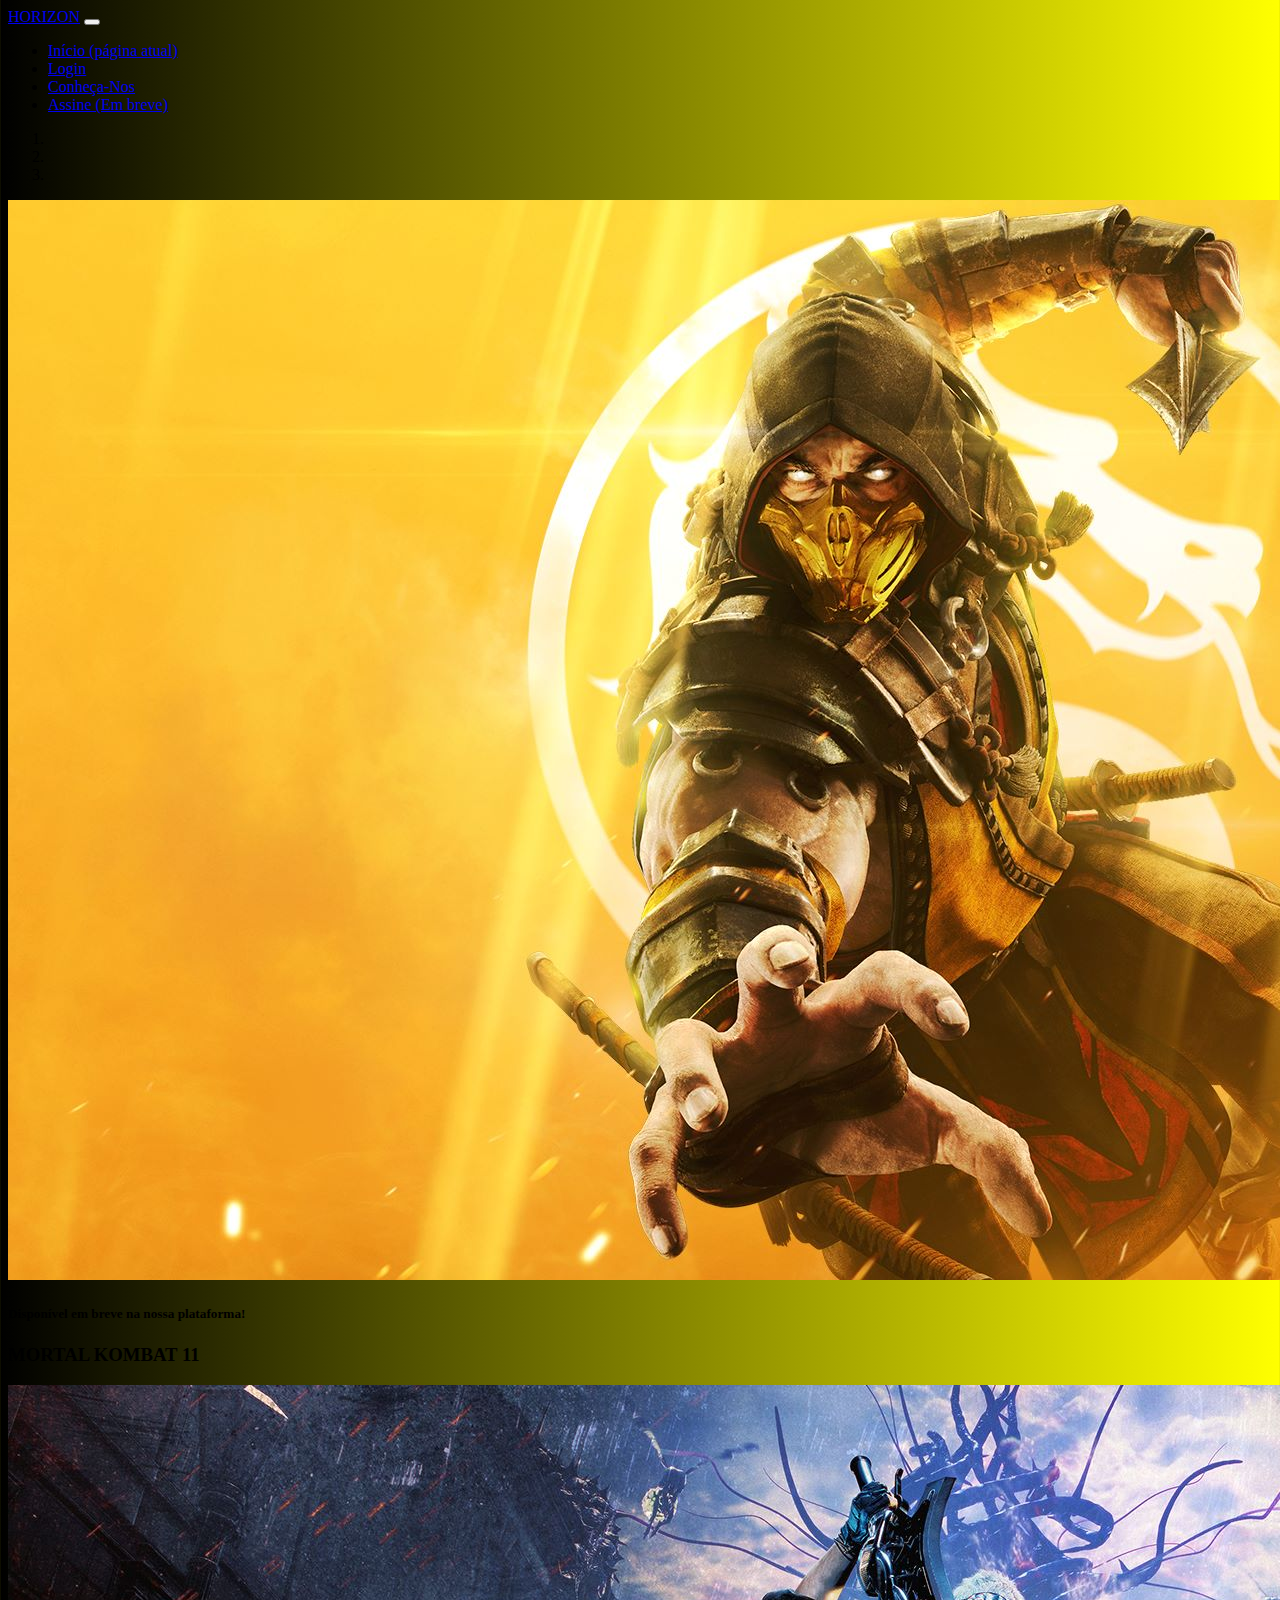
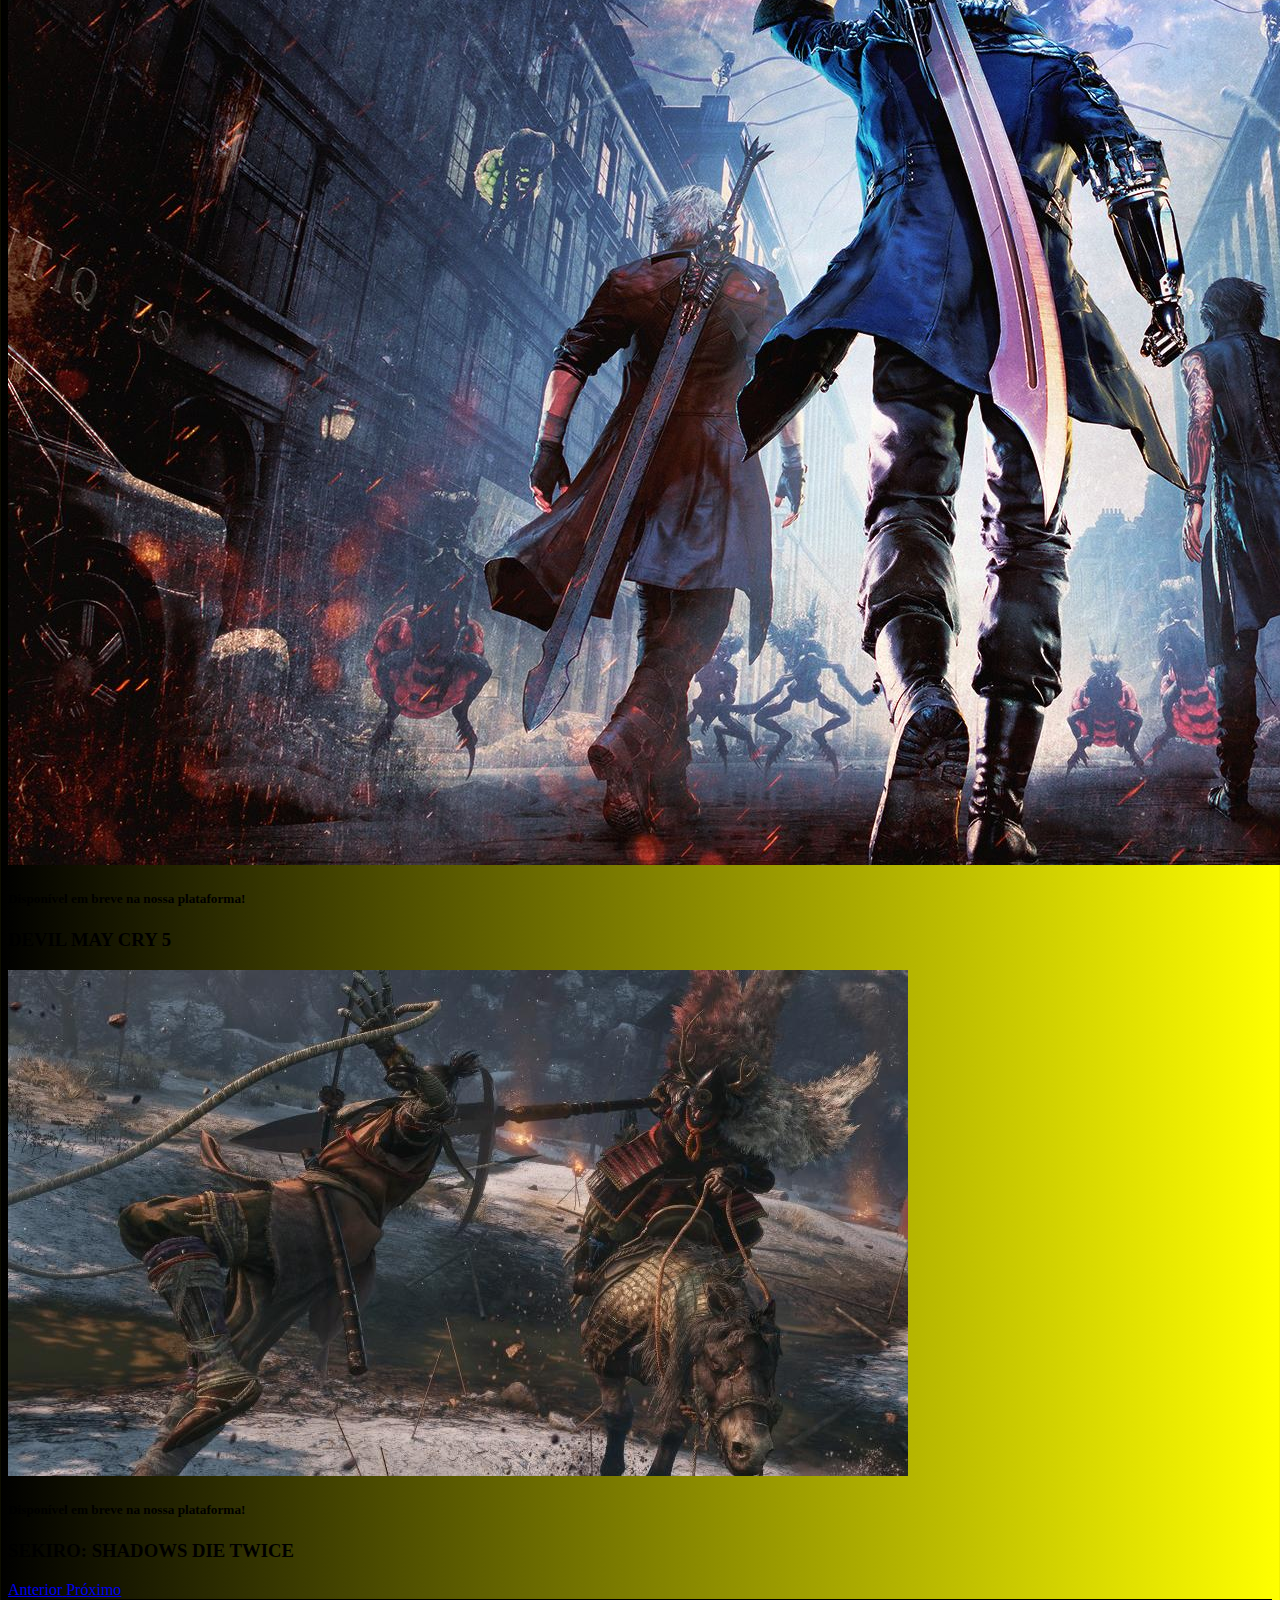
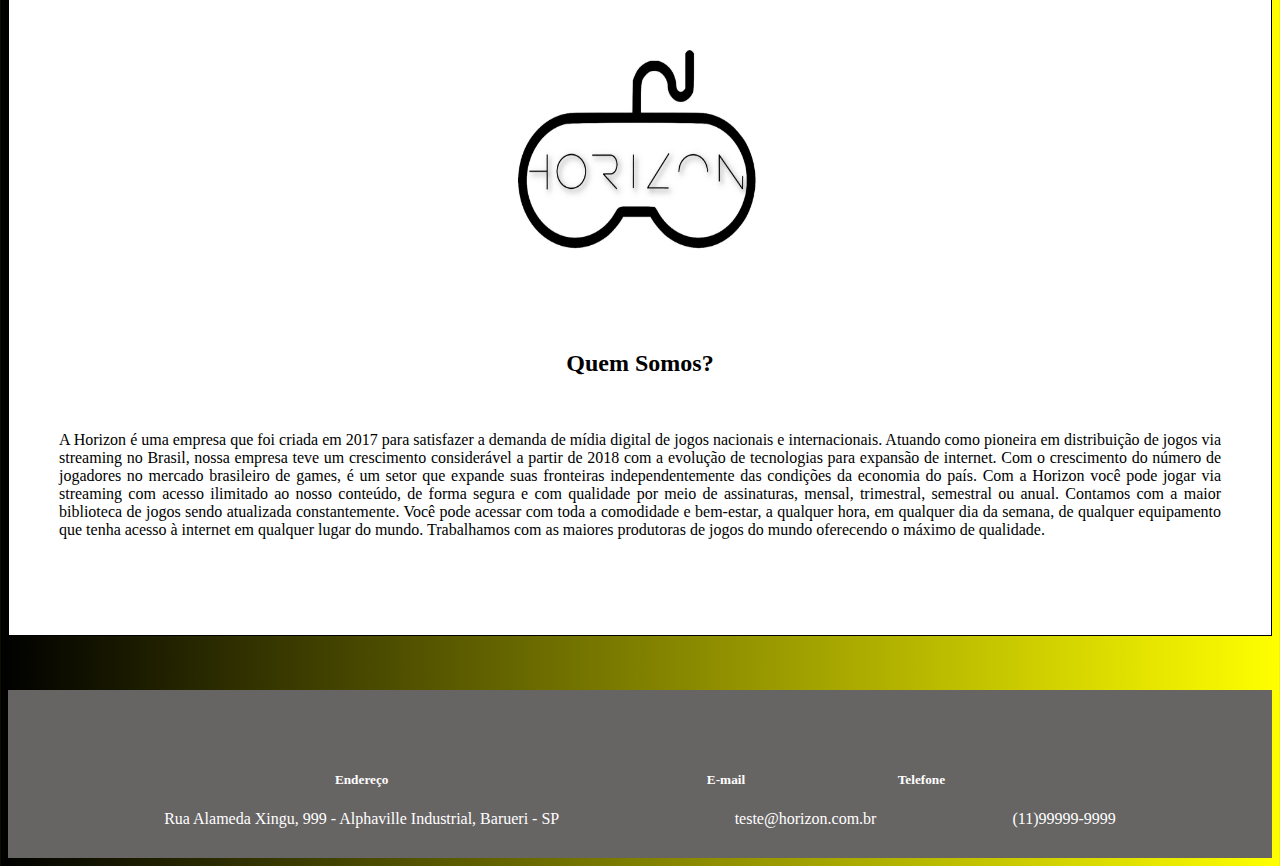
<file: index.html>
<!DOCTYPE html>
<html lang="pt-br">

<head>
  <!-- Meta tags Obrigatórias -->
  <meta charset="utf-8">
  <meta name="viewport" content="width=device-width, initial-scale=1, shrink-to-fit=no">
  <meta name="title" content="Horizon">
  <meta name='author' content="Evandro, Fabio">
  <meta name="description" content="Streaming de jogos">
  <meta name="keywords" content="streaming, jogos, assinatura">
  <meta name="viewport" content="width=device-width, initial-scale=1, shrink-to-fit=no">
  <title>Horizon</title>

  <!-- Bootstrap CSS -->
  <link rel="stylesheet" href="https://stackpath.bootstrapcdn.com/bootstrap/4.1.3/css/bootstrap.min.css"
    integrity="sha384-MCw98/SFnGE8fJT3GXwEOngsV7Zt27NXFoaoApmYm81iuXoPkFOJwJ8ERdknLPMO" crossorigin="anonymous">

  <!-- Font Awesome CSS -->
  <link rel="stylesheet" href="https://use.fontawesome.com/releases/v5.8.1/css/all.css"
    integrity="sha384-50oBUHEmvpQ+1lW4y57PTFmhCaXp0ML5d60M1M7uH2+nqUivzIebhndOJK28anvf" crossorigin="anonymous">
  <link rel="stylesheet" href="style.css">



</head>

<body>
  <!-- preloader page -->
  <div id="preloader">
    <img src="imagens/preloader.gif" alt="Preloader">
  </div>
  <!-- end preloader page -->

  <!--MENU-->

  <nav class="navbar navbar-expand-lg navbar-dark bg-dark">
    <a class="navbar-brand" href="#">HORIZON</a>
    <button class="navbar-toggler" type="button" data-toggle="collapse" data-target="#conteudoNavbarSuportado"
      aria-controls="conteudoNavbarSuportado" aria-expanded="false" aria-label="Alterna navegação">
      <span class="navbar-toggler-icon"></span>
    </button>

    <div class="collapse navbar-collapse" id="conteudoNavbarSuportado">
      <ul class="navbar-nav mr-auto">
        <li class="nav-item active">
          <a class="nav-link" href="#">Início <span class="sr-only">(página atual)</span></a>
        </li>
        <li class="nav-item">
          <a class="nav-link" href="login.html">Login</a>
        </li>
        <li class="nav-item">
          <a class="nav-link" href="mvv.html">Conheça-Nos</a>
        </li>

        <li class="nav-item">
          <a class="nav-link disabled" href="#">Assine (Em breve) </a>
        </li>
      </ul>
    </div>
  </nav>

  <!--SLIDES-->
  <div class="container">
    <div id="carouselExampleIndicators" class="carousel slide" data-ride="carousel">
      <ol class="carousel-indicators">
        <li data-target="#carouselExampleIndicators" data-slide-to="0" class="active"></li>
        <li data-target="#carouselExampleIndicators" data-slide-to="1"></li>
        <li data-target="#carouselExampleIndicators" data-slide-to="2"></li>
      </ol>
      <div class="carousel-inner">
        <div class="carousel-item active">
          <img class="d-block w-100" src="imagens/mk11.jpeg" alt="Primeiro Slide">
          <div class="carousel-caption d-none d-md-block">
            <h5>Disponível em breve na nossa plataforma!</h5>
            <h3>MORTAL KOMBAT 11</h3>
          </div>
        </div>
        <div class="carousel-item">
          <img class="d-block w-100" src="imagens/dm5.jpeg" alt="Segundo Slide">
          <div class="carousel-caption d-none d-md-block">
            <h5>Disponível em breve na nossa plataforma!</h5>
            <h3>DEVIL MAY CRY 5</h3>
          </div>
        </div>
        <div class="carousel-item">
          <img class="d-block w-100" src="imagens/sekiro.jpg" alt="Terceiro Slide">
          <div class="carousel-caption d-none d-md-block">
            <h5>Disponível em breve na nossa plataforma!</h5>
            <h3>SEKIRO: SHADOWS DIE TWICE</h3>
          </div>
        </div>
      </div>
      <a class="carousel-control-prev" href="#carouselExampleIndicators" role="button" data-slide="prev">
        <span class="carousel-control-prev-icon" aria-hidden="true"></span>
        <span class="sr-only">Anterior</span>
      </a>
      <a class="carousel-control-next" href="#carouselExampleIndicators" role="button" data-slide="next">
        <span class="carousel-control-next-icon" aria-hidden="true"></span>
        <span class="sr-only">Próximo</span>
      </a>
    </div>
  </div>

  <div class="container">

    <div id="histDiv">
    <div class="row featurette">
      <div class="col-md-12">
        <div id="divLogo">
            <img id="logo" class="container-fluid" alt="500x500" style="width: 300px; height: 200px;"
              src="imagens/logo.jpg" data-holder-rendered="true">
        </div>

        <h2 class="featurette-heading" style="text-align: center">Quem Somos?<span class="text-muted"></span></h2>
        <br>
          <p id="history" class="lead">A Horizon é uma empresa que foi criada em 2017 para satisfazer a demanda de
            mídia digital de jogos nacionais e internacionais. Atuando como pioneira em distribuição de jogos via
            streaming no Brasil, nossa empresa teve um crescimento considerável a partir de 2018 com a evolução de
            tecnologias para expansão de internet. Com o crescimento do número de jogadores no mercado brasileiro de
            games, é um setor que expande suas fronteiras independentemente das condições da economia do país. Com a
            Horizon você pode jogar via streaming com acesso ilimitado ao nosso conteúdo, de forma segura e com
            qualidade
            por meio de assinaturas, mensal, trimestral, semestral ou anual. Contamos com a maior biblioteca de jogos
            sendo atualizada constantemente. Você pode acessar com toda a comodidade e bem-estar, a qualquer hora, em
            qualquer dia da semana, de qualquer equipamento que tenha acesso à internet em qualquer lugar do mundo. Trabalhamos com as maiores produtoras de jogos do mundo oferecendo o máximo de qualidade.</p>
        </div>
      </div>
    </div>
  </div>

  <BR>
  <br>
  <br>
  <footer class="container-fluid">
    <!-- rodape -->
    <div style="text-align: center" id="footDiv">
      <h5>Endereço                                                                                                E-mail                                              Telefone</h5>
    <span id="footerTeste"> Rua Alameda Xingu, 999</span>
    <span>- Alphaville Industrial, Barueri - SP</span>
    <span>                                           teste@horizon.com.br</span>
    <span>                                 (11)99999-9999</span>
    </div>

  </footer>


  <!--Para fazer alguns dos componentes do CSS funcionar-->
  <script src="https://code.jquery.com/jquery-3.3.1.slim.min.js"
    integrity="sha384-q8i/X+965DzO0rT7abK41JStQIAqVgRVzpbzo5smXKp4YfRvH+8abtTE1Pi6jizo"
    crossorigin="anonymous"></script>
  <script src="https://cdnjs.cloudflare.com/ajax/libs/popper.js/1.14.3/umd/popper.min.js"
    integrity="sha384-ZMP7rVo3mIykV+2+9J3UJ46jBk0WLaUAdn689aCwoqbBJiSnjAK/l8WvCWPIPm49"
    crossorigin="anonymous"></script>
  <script src="https://stackpath.bootstrapcdn.com/bootstrap/4.1.3/js/bootstrap.min.js"
    integrity="sha384-ChfqqxuZUCnJSK3+MXmPNIyE6ZbWh2IMqE241rYiqJxyMiZ6OW/JmZQ5stwEULTy"
    crossorigin="anonymous"></script>

  <!-- Essential jQuery Plugins
		================================================== -->
  <!-- Main jQuery -->
  <script src="js/jquery-1.11.1.min.js"></script>

  <!-- custom js animate -->
  <script src="js/custom.js"></script>

</body>

</html>
</file>
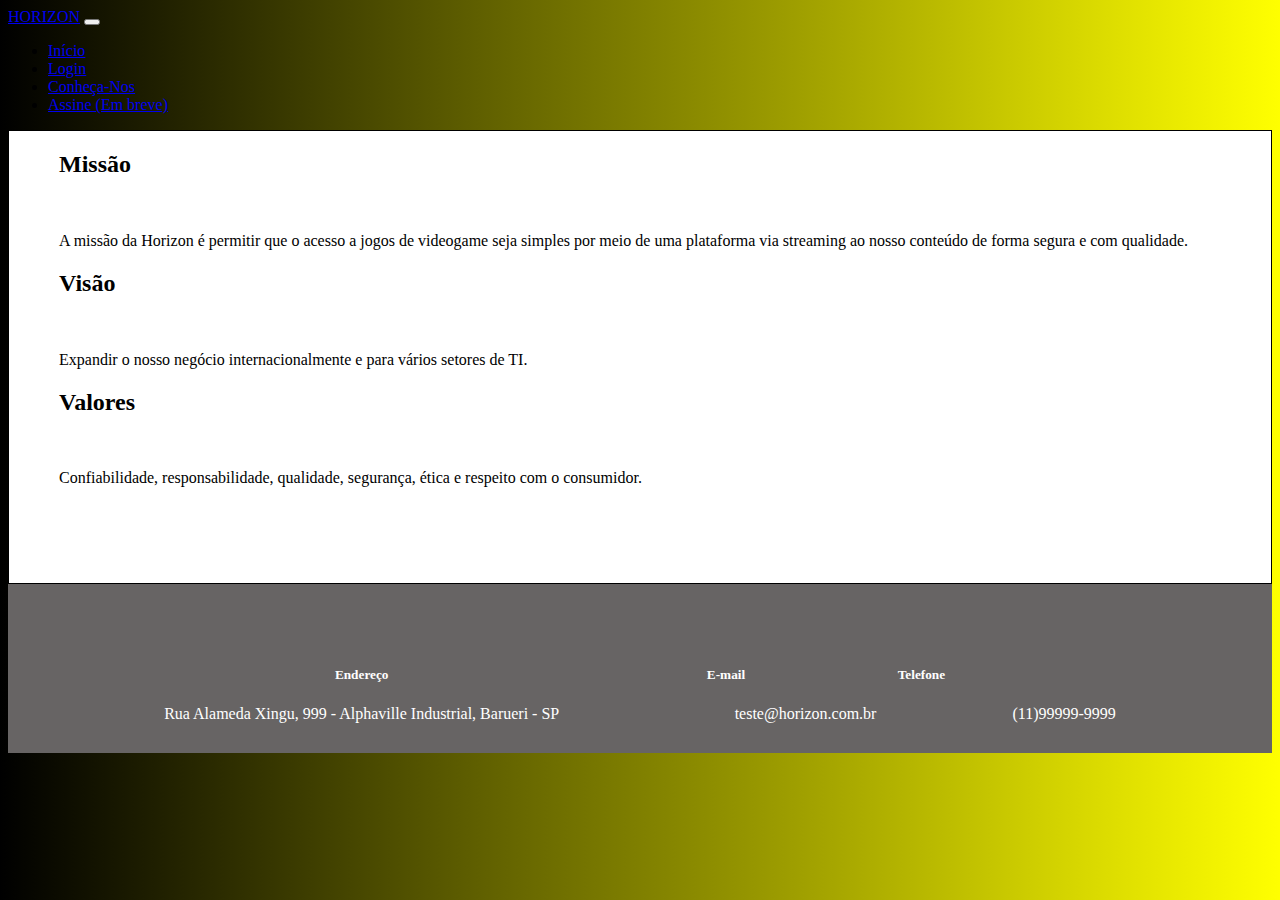
<file: mvv.html>
<!DOCTYPE html>
<html lang="pt-br">
  <head>
    <!-- Meta tags Obrigatórias -->
    <meta charset="utf-8">
    <meta name="viewport" content="width=device-width, initial-scale=1, shrink-to-fit=no">
    <meta name="title" content="Horizon">
    <meta name='author' content="Evandro, Fabio">
    <meta name="description" content="Streaming de jogos">
    <meta name="keywords" content="streaming, jogos, assinatura">
    <meta name="viewport" content="width=device-width, initial-scale=1, shrink-to-fit=no"> 
    <title>Horizon</title>
    
    <!-- Bootstrap CSS -->
    <link rel="stylesheet" href="https://stackpath.bootstrapcdn.com/bootstrap/4.1.3/css/bootstrap.min.css" integrity="sha384-MCw98/SFnGE8fJT3GXwEOngsV7Zt27NXFoaoApmYm81iuXoPkFOJwJ8ERdknLPMO" crossorigin="anonymous">

    <!-- Font Awesome CSS -->
    <link rel="stylesheet" href="https://use.fontawesome.com/releases/v5.8.1/css/all.css" integrity="sha384-50oBUHEmvpQ+1lW4y57PTFmhCaXp0ML5d60M1M7uH2+nqUivzIebhndOJK28anvf" crossorigin="anonymous">
    <link rel="stylesheet" href="style.css">
  </head>
  <body>


   <!--MENU-->
    
    <nav class="navbar navbar-expand-lg navbar-dark bg-dark">
        <a class="navbar-brand" href="#">HORIZON</a>
        <button class="navbar-toggler" type="button" data-toggle="collapse" data-target="#conteudoNavbarSuportado" aria-controls="conteudoNavbarSuportado" aria-expanded="false" aria-label="Alterna navegação">
          <span class="navbar-toggler-icon"></span>
        </button>
      
        <div class="collapse navbar-collapse" id="conteudoNavbarSuportado">
          <ul class="navbar-nav mr-auto">
            <li class="nav-item">
                <a class="nav-link" href="site.html">Início</a>
              </li>
            <li class="nav-item">
              <a class="nav-link" href="login.html">Login</a>
            </li>
            <li class="nav-item">
                <a class="nav-link" href="#">Conheça-Nos</a>
              </li>
              
            <li class="nav-item">
              <a class="nav-link disabled" href="#">Assine (Em breve) </a>
            </li>
          </ul>
        </div>
      </nav>
        
      <div id="histDiv">
      <h2 class="featurette-heading" style="text-align: left">Missão<span class="text-muted"></span></h2>
      <br>
        <p id="history" style="text-align: left" class="lead">A missão da Horizon é permitir que o acesso a jogos de videogame seja simples por meio de uma plataforma via streaming ao nosso conteúdo de forma segura e com qualidade.</p>
        <h2 class="featurette-heading" style="text-align: left">Visão<span class="text-muted"></span></h2>
      <br>
        <p id="history" style="text-align: left" class="lead">Expandir o nosso negócio internacionalmente e para vários setores de TI.</p>
        <h2 class="featurette-heading" style="text-align: left">Valores<span class="text-muted"></span></h2>
      <br>
        <p id="history" style="text-align: left" class="lead">Confiabilidade, responsabilidade, qualidade, segurança, ética e respeito com o consumidor.</p>
      </div>
    </div>
  </div>
</div>

<footer class="container-fluid">
  <!-- rodape -->
  <div style="text-align: center" id="footDiv">
    <h5>Endereço                                                                                                E-mail                                              Telefone</h5>
  <span id="footerTeste"> Rua Alameda Xingu, 999</span>
  <span>- Alphaville Industrial, Barueri - SP</span>
  <span>                                           teste@horizon.com.br</span>
  <span>                                 (11)99999-9999</span>
  </div>

</footer>


    <!--Para fazer alguns dos componentes do CSS funcionar-->
    <script src="https://code.jquery.com/jquery-3.3.1.slim.min.js" integrity="sha384-q8i/X+965DzO0rT7abK41JStQIAqVgRVzpbzo5smXKp4YfRvH+8abtTE1Pi6jizo" crossorigin="anonymous"></script>
    <script src="https://cdnjs.cloudflare.com/ajax/libs/popper.js/1.14.3/umd/popper.min.js" integrity="sha384-ZMP7rVo3mIykV+2+9J3UJ46jBk0WLaUAdn689aCwoqbBJiSnjAK/l8WvCWPIPm49" crossorigin="anonymous"></script>
    <script src="https://stackpath.bootstrapcdn.com/bootstrap/4.1.3/js/bootstrap.min.js" integrity="sha384-ChfqqxuZUCnJSK3+MXmPNIyE6ZbWh2IMqE241rYiqJxyMiZ6OW/JmZQ5stwEULTy" crossorigin="anonymous"></script>
      </body>      
</body>
</file>
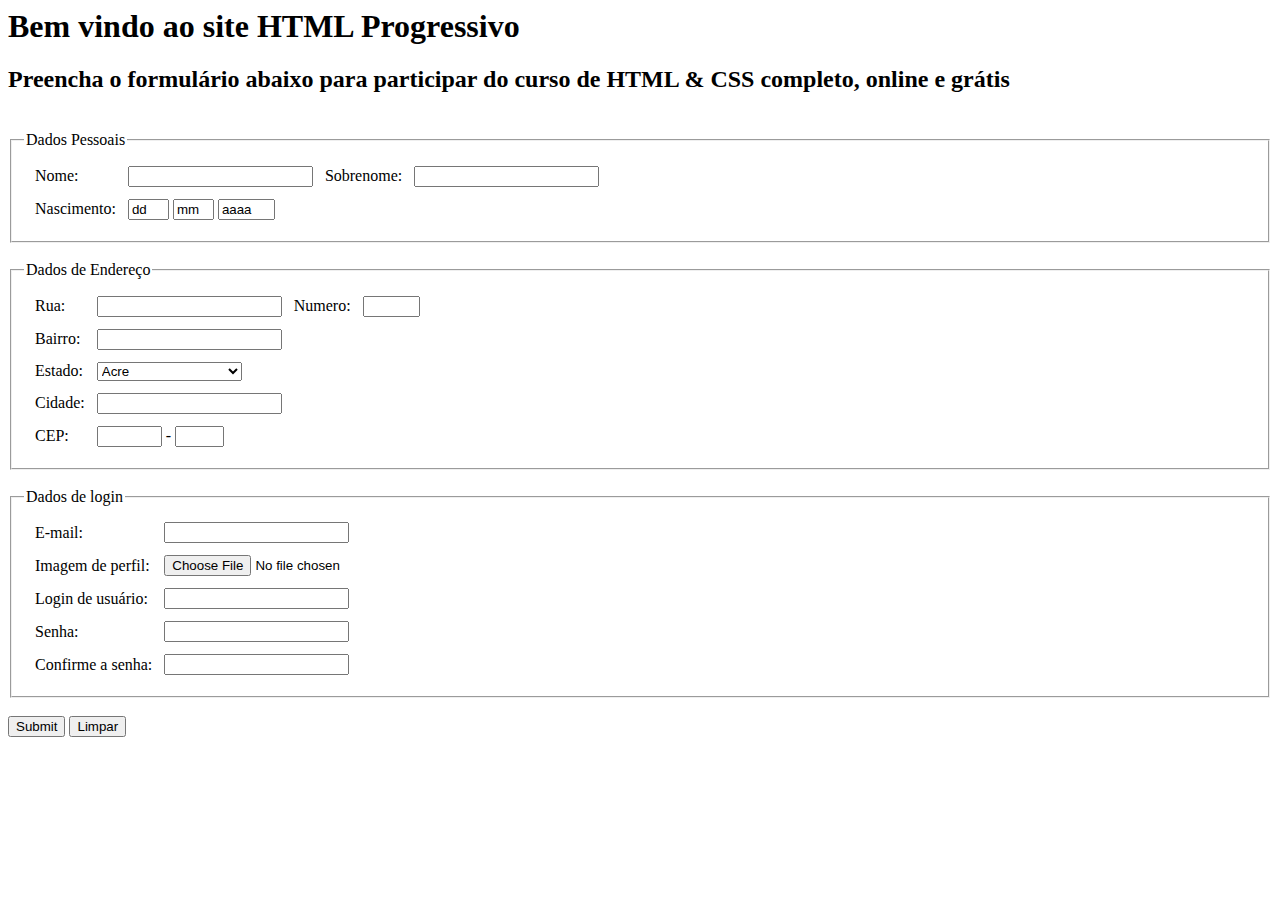
<file: teste.html>
<html>
    <div class="container">
 <head>
 <title> Como criar um formulário completo em HTML </title>
 <meta name="description" content="Aprenda a criar um site completo que usa formulários em HTML">
 <meta http-equiv="Content-Type" content="text/html; charset=utf-8"> 
 </head>

 <body>
  <h1> Bem vindo ao site HTML Progressivo</h1> 
  <h2> Preencha o formulário abaixo para participar do curso de HTML & CSS completo, online e grátis</h2><br />

<form action="Script_do_Formulario.php" method="post">

<!-- DADOS PESSOAIS-->
<fieldset>
 <legend>Dados Pessoais</legend>
 <table cellspacing="10">
  <tr>
   <td>
    <label for="nome">Nome: </label>
   </td>
   <td align="center">
    <input type="text" name="email">
   </td>
   <td>
    <label for="sobrenome">Sobrenome: </label>
   </td>
   <td align="left">
    <input type="text" name="sobrenome">
   </td>
  </tr>
  <tr>
   <td>
    <label>Nascimento: </label>
   </td>
   <td align="left">
    <input type="text" name="dia" size="2" maxlength="2" value="dd"> 
   <input type="text" name="mes" size="2" maxlength="2" value="mm"> 
   <input type="text" name="ano" size="4" maxlength="4" value="aaaa">
   </td>
 </table>
</fieldset>

<br />
<!-- ENDEREÇO -->
<fieldset>
 <legend>Dados de Endereço</legend>
 <table cellspacing="10">

  <tr>
   <td>
    <label for="rua">Rua:</label>
   </td>
   <td align="left">
    <input type="text" name="rua">
   </td>
   <td>
    <label for="numero">Numero:</label>
   </td>
   <td align="left">
    <input type="text" name="numero" size="4">
   </td>
  </tr>
  <tr>
   <td>
    <label for="bairro">Bairro: </label>
   </td>
   <td align="left">
    <input type="text" name="bairro">
   </td>
  </tr>
  <tr>
   <td>
    <label for="estado">Estado:</label>
   </td>
   <td align="left">
    <select name="estado"> 
    <option value="ac">Acre</option> 
    <option value="al">Alagoas</option> 
    <option value="am">Amazonas</option> 
    <option value="ap">Amapá</option> 
    <option value="ba">Bahia</option> 
    <option value="ce">Ceará</option> 
    <option value="df">Distrito Federal</option> 
    <option value="es">Espírito Santo</option> 
    <option value="go">Goiás</option> 
    <option value="ma">Maranhão</option> 
    <option value="mt">Mato Grosso</option> 
    <option value="ms">Mato Grosso do Sul</option> 
    <option value="mg">Minas Gerais</option> 
    <option value="pa">Pará</option> 
    <option value="pb">Paraíba</option> 
    <option value="pr">Paraná</option> 
    <option value="pe">Pernambuco</option> 
    <option value="pi">Piauí</option> 
    <option value="rj">Rio de Janeiro</option> 
    <option value="rn">Rio Grande do Norte</option> 
    <option value="ro">Rondônia</option> 
    <option value="rs">Rio Grande do Sul</option> 
    <option value="rr">Roraima</option> 
    <option value="sc">Santa Catarina</option> 
    <option value="se">Sergipe</option> 
    <option value="sp">São Paulo</option> 
    <option value="to">Tocantins</option> 
   </select>
   </td>
  </tr>
  <tr>
   <td>
    <label for="cidade">Cidade: </label>
   </td>
   <td align="left">
    <input type="text" name="cidade">
   </td>
  </tr>
  <tr>
   <td>
    <label for="cep">CEP: </label>
   </td>
   <td align="left">
    <input type="text" name="cep" size="5" maxlength="5"> - <input type="text" name="cep2" size="3" maxlength="3">
   </td>
  </tr>
 </table>
</fieldset>
<br />

<!-- DADOS DE LOGIN -->
<fieldset>
 <legend>Dados de login</legend>
 <table cellspacing="10">
  <tr>
   <td>
    <label for="email">E-mail: </label>
   </td>
   <td align="left">
    <input type="text" name="email">
   </td>
  </tr>
  <tr>
   <td>
    <label for="imagem">Imagem de perfil:</label>
   </td>
   <td>
    <input type="file" name="imagem" >

   </td>
  </tr>
  <tr>
   <td>
    <label for="login">Login de usuário: </label>
   </td>
   <td align="left">
    <input type="text" name="login">
   </td>
  </tr>
  <tr>
   <td>
    <label for="pass">Senha: </label>
   </td>
   <td align="left">
    <input type="password" name="pass">
   </td>
  </tr>
  <tr>
   <td>
    <label for="passconfirm">Confirme a senha: </label>
   </td>
   <td align="left">
    <input type="password" name="passconfirm">
   </td>
  </tr>
 </table>
</fieldset>
<br />
<input type="submit">
<input type="reset" value="Limpar">
</form>
</div>

 </body>
</html>
</file>
<file: style.css>
footer {
    background-color: rgb(103, 100, 100);
    color: rgb(255, 255, 255);
    padding: 60px 0 30px;
}

.Slide {
    border: 100px;
}

body {
    background-image: linear-gradient(to right, black, yellow)
}

.QoO6OnkxtLjMC2Y1i7s {
    color: #2e66ff !important;
}

.QoO6OnkxtLjMC2Y1i7s.ba-outline {
    outline-color: #2e66ff
}

.QoO6OnkxtLjMC2Y1i7s.NdXTOI6HS7i3DUfU7CT:hover, .QoO6OnkxtLjMC2Y1i7s.NdXTOI6HS7i3DUfU7CT.active {
    color: #295cdb !important;
}

.pZbBTLrSkkzZxDpUsN {
    background-color: #2e66ff !important;
}

.pZbBTLrSkkzZxDpUsN.NdXTOI6HS7i3DUfU7CT:hover, .pZbBTLrSkkzZxDpUsN.NdXTOI6HS7i3DUfU7CT.active {
    background: #295cdb !important;
}

.ba-border-primary {
    border-color: #295cdb !important
}

.IxTSrnCv7iFeFQ3Zklj {
    background: #eb8f1e !important;
    color: white !important;
}

.IxTSrnCv7iFeFQ3Zklj.NdXTOI6HS7i3DUfU7CT:hover, .IxTSrnCv7iFeFQ3Zklj.NdXTOI6HS7i3DUfU7CT.active {
    background: #ff9b21 !important;
}

.ba-color-secondary {
    color: #eb8f1e !important;
}

.ba-color-secondary.NdXTOI6HS7i3DUfU7CT:hover, .ba-color-secondary.NdXTOI6HS7i3DUfU7CT.active {
    color: #ff9b21 !important;
}

.ba-color-tertiary {
    color: #eb8f1e !important
}

.ba-color-tertiary.NdXTOI6HS7i3DUfU7CT:hover, .ba-color-tertiary.NdXTOI6HS7i3DUfU7CT.active {
    color: #ff9b21 !important
}

.b221UnQpjbb9Y {
    background: #eb8f1e !important
}

.ba-bg-tertiary.NdXTOI6HS7i3DUfU7CT:hover, .ba-bg-tertiary.NdXTOI6HS7i3DUfU7CT.active {
    background: #ff9b21 !important
}

#logo {
    position: relative;
}

#preloader {
    background-color: #fff;
    height: 100%;
    position: absolute;
    width: 100%;
    z-index: 1100;
}

#preloader>img {
    left: 50%;
    position: absolute;
    top: 50%;
}

/* #logo{
    width:100px;
    height:100px;
    position:absolute;
    top:50%;
    left:50%;
    margin-top:-50px;
    margin-left:-50px;
} */
#histDiv{
    background-color: white;
    padding: 0px 50px 80px;;
    border: 1px solid #000000;
    text-align: justify;
}

/* tem um <p> justificado na div que eu to fazendo, calma ai */

#divLogo {
    padding: 50px 50px 80px;
    justify-content: center;
    display: flex;

}

#divForms {
    padding: 50px, 0, 20px, 0;
    align-self: center

    /* position: absolute;
    width: 15em;
    text-align: center; */
}

#forms {
    background-color: white;
    padding: 10px;
    width: 20em;
    border: 1px solid #000000;
    text-align: center;
    margin-left: 32em;
    margin-top: 10em;

}
</file>
